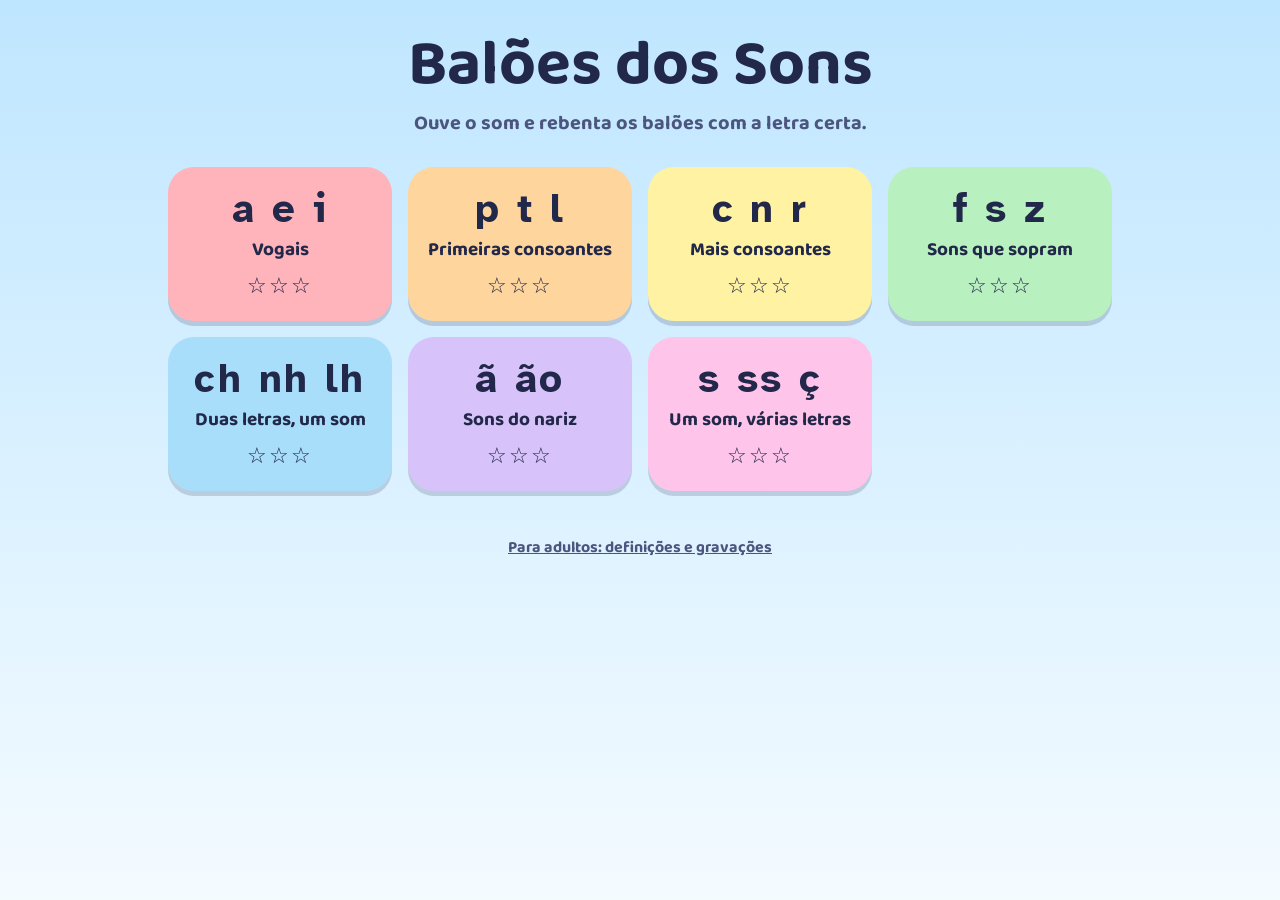
<file: index.html>
<!DOCTYPE html>
<html lang="pt-PT">
<head>
<meta charset="utf-8">
<meta name="viewport" content="width=device-width, initial-scale=1, viewport-fit=cover">
<title>Balões dos Sons</title>
<meta name="description" content="Jogo de fonemas do português europeu: ouve o som e rebenta os balões com a letra certa.">
<link rel="manifest" href="manifest.json">
<meta name="theme-color" content="#bfe6ff">
<meta name="apple-mobile-web-app-capable" content="yes">
<meta name="apple-mobile-web-app-title" content="Balões dos Sons">
<link rel="icon" href="icons/icon.svg" type="image/svg+xml">
<link rel="apple-touch-icon" href="icons/icon-180.png">
<link rel="stylesheet" href="css/style.css">
</head>
<body><div id="app"></div><script type="module" src="js/app.js"></script></body>
</html>
</file>
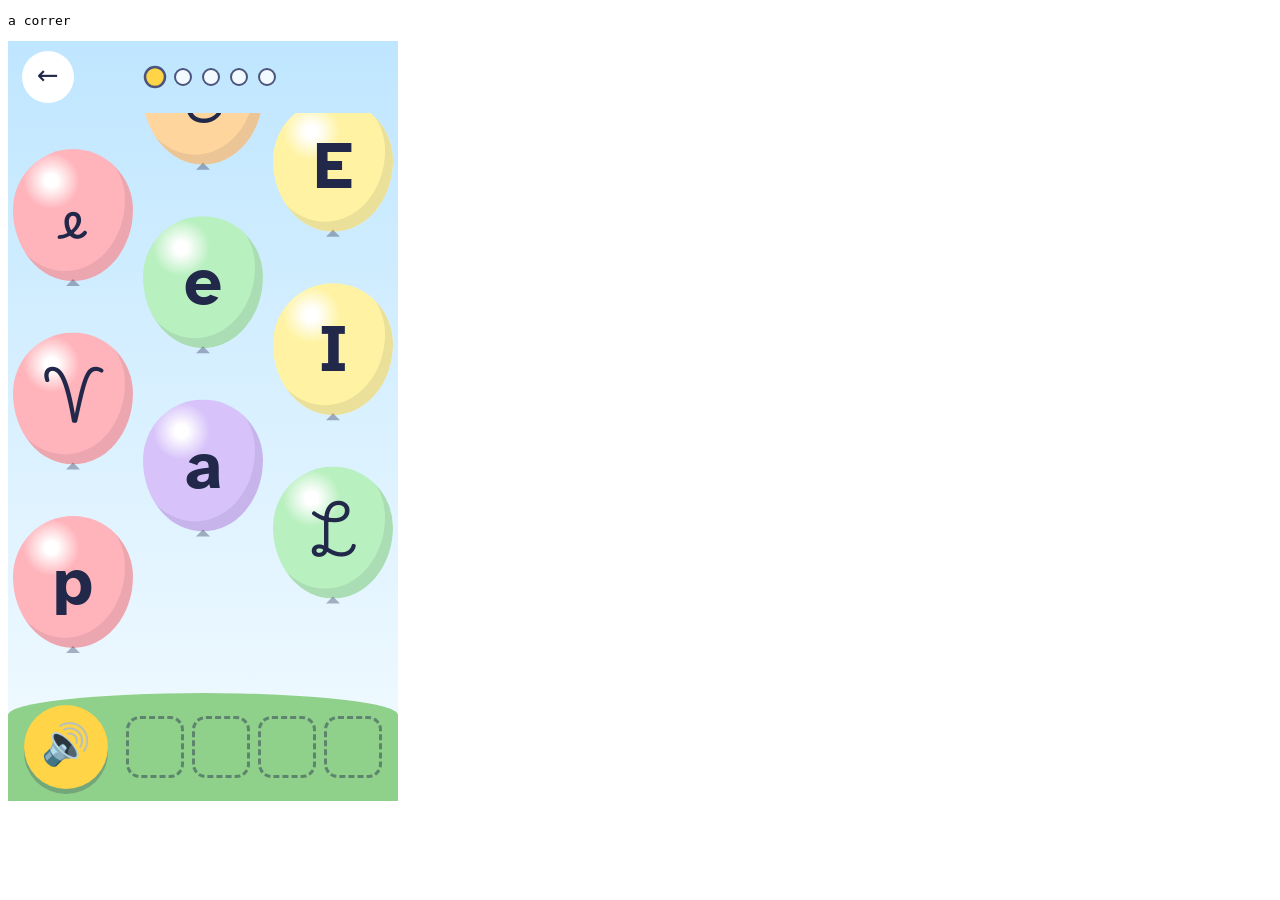
<file: _teste.html>
<!DOCTYPE html><html lang="pt-PT"><meta charset="utf-8"><title>Testes</title><body><pre id="r">a correr</pre>
<script type="module">
import { NIVEIS, SONS, FORMAS } from "./js/dados.js";
import { criarRonda, estrelas } from "./js/rondas.js";
const r = document.getElementById("r"), linhas = []; let falhas = 0;
const ok = (c, t) => { if (!c) falhas++; linhas.push((c ? "ok   " : "FALHA ") + t); };
const esp = ms => new Promise(f => setTimeout(f, ms));
for (const s of SONS) { const x = await fetch(`audio/${s.som}.mp3`); if (!x.ok) ok(false, "ficheiro de som " + s.som); }
ok(true, SONS.length + " sons verificados");
let mau = 0, pouco = 0, vazio = 0;
for (const n of NIVEIS) for (const f of n.fonemas) for (const errados of [3, 6, 9]) for (const formas of [["im"], ["mM"], FORMAS.map(x => x.id)]) for (let k = 0; k < 20; k++) {
  const { certos, baloes } = criarRonda(n, f, { formas, errados });
  if (baloes.some(b => !b.certo && f.evitar.includes(b.grafia))) mau++;
  if (baloes.filter(b => !b.certo).length !== errados) pouco++;
  if (!certos.length || baloes.some(b => !b.texto)) vazio++;
}
ok(!mau, "nenhum balão errado é resposta defensável"); ok(!pouco, "número de balões errados certo"); ok(!vazio, "há sempre balões certos");
const a = criarRonda(NIVEIS[0], NIVEIS[0].fonemas[0]).certos.map(c => c.forma.id + c.texto).join(" ");
ok(a === "ima iMA mma mMA", "o a aparece nas 4 formas: " + a);
ok(estrelas(0) === 3 && estrelas(2) === 2 && estrelas(9) === 1, "estrelas");

const orig = localStorage.getItem("baloes-dos-sons");
async function abrir(cfg, w, h) {
  localStorage.setItem("baloes-dos-sons", JSON.stringify(cfg));
  const q = document.createElement("iframe"); q.style.cssText = `width:${w}px;height:${h}px;border:0`; document.body.append(q);
  let som = null;
  await new Promise(f => { q.onload = f; q.src = "index.html?" + Math.random(); });
  const W = q.contentWindow, D = q.contentDocument, fe = W.fetch.bind(W);
  W.fetch = u => { const m = /audio\/(.+)\.mp3/.exec(u); if (m) som = m[1]; return fe(u); };
  const erros = []; W.addEventListener("error", e => erros.push(e.message)); W.addEventListener("unhandledrejection", e => erros.push(String(e.reason)));
  await esp(200);
  return { q, W, D, erros, som: () => som };
}
const toca = (W, n) => n.dispatchEvent(new W.PointerEvent("pointerdown", { bubbles: true, cancelable: true }));
async function jogarNivel(i, cfg, w = 390, h = 760) {
  const n = NIVEIS[i], { q, W, D, erros, som } = await abrir(cfg, w, h);
  D.querySelectorAll(".nivel")[i].click(); await esp(250);
  let sobre = 0, fora = 0, recomecou = null;
  for (let ronda = 0; ronda < n.fonemas.length; ronda++) {
    const f = n.fonemas.find(x => x.som === som());
    if (!f) { ok(false, `${n.id}: som desconhecido ${som()}`); break; }
    const todos = () => [...D.querySelectorAll(".balao")];
    const certo = b => f.letras.includes(b.getAttribute("aria-label").split(",")[0].toLocaleLowerCase("pt"));
    const cs = todos().map(b => b.getBoundingClientRect());
    cs.forEach((p, x) => { if (p.left < -1 || p.right > w + 1 || p.width < 44) fora++; cs.forEach((s, y) => { if (y > x && Math.min(p.right, s.right) - Math.max(p.left, s.left) > 2 && Math.min(p.bottom, s.bottom) - Math.max(p.top, s.top) > 2) sobre++; }); });
    if (ronda === 0) {
      toca(W, todos().find(certo)); await esp(50);
      const cheias = D.querySelectorAll(".casa.cheia").length;
      toca(W, todos().find(b => !certo(b))); await esp(1600);
      recomecou = cheias === 1 && D.querySelectorAll(".casa.cheia").length === 0 && !D.querySelector(".rebenta") && D.querySelector(".pontos .agora") === D.querySelector(".pontos").children[0];
    }
    for (const b of todos().filter(certo)) toca(W, b);
    await esp(3000);
  }
  ok(recomecou, `${n.id}: errar recomeça o fonema`);
  ok(!!D.querySelector(".fim") && D.querySelector(".grandes").textContent === "★★☆", `${n.id}: chega ao fim com 2 estrelas`);
  ok(!sobre && !fora, `${n.id} ${w}x${h}: balões sem sobreposição e dentro do ecrã (${sobre}/${fora})`);
  ok(!erros.length, `${n.id}: sem erros JS ${erros.join("; ")}`);
  q.remove();
}
const t = [[390, 760], [360, 640], [820, 1100], [1280, 720], [740, 360], [390, 760], [1024, 700]];
try { for (let i = 0; i < NIVEIS.length; i++) await jogarNivel(i, { errados: i === 1 ? 9 : 6, velocidade: i % 2 ? "parado" : "lento" }, ...t[i]); } catch (e) { ok(false, "exceção: " + e.stack); }
if (orig === null) localStorage.removeItem("baloes-dos-sons"); else localStorage.setItem("baloes-dos-sons", orig);
r.textContent = linhas.join("\n") + `\n\nFIM: ${linhas.length - falhas} ok, ${falhas} falhas`;
document.title = falhas ? "FALHOU" : "PASSOU";
</script></body></html>
</file>
<file: css/style.css>
@font-face { font-family: Imprensa; src: url(../fonts/imprensa.woff2); font-display: block; }
@font-face { font-family: Manuscrito; src: url(../fonts/manuscrito.woff2); font-display: block; }
@font-face { font-family: Titulo; src: url(../fonts/titulo.woff2); font-display: swap; }
:root { --tinta: #22284a; --suave: #4c557d; --ceu1: #bfe6ff; --ceu2: #f4fbff; --relva: #8fd18a; --branco: #fff; --acao: #2a4fc4; }
* { box-sizing: border-box; -webkit-tap-highlight-color: transparent; }
html, body { margin: 0; height: 100%; overscroll-behavior: none; }
body { font-family: Titulo, system-ui, sans-serif; font-size: 18px; color: var(--tinta); background: linear-gradient(var(--ceu1), var(--ceu2)) fixed; user-select: none; -webkit-user-select: none; }
button { font: inherit; color: inherit; border: 0; background: none; cursor: pointer; touch-action: manipulation; }
button:focus-visible, input:focus-visible { outline: 4px solid var(--acao); outline-offset: 2px; }
h1, h2, p { margin: 0; }
.inicio, .adultos { max-width: 980px; margin: 0 auto; padding: 32px 18px 48px; }
.inicio header { text-align: center; margin-bottom: 28px; }
.inicio h1 { font-size: clamp(38px, 8vw, 64px); line-height: 1.05; }
.inicio p { color: var(--suave); font-size: 20px; margin-top: 8px; }
.niveis { display: grid; grid-template-columns: repeat(auto-fit, minmax(200px, 1fr)); gap: 16px; }
.nivel { background: var(--cor); border-radius: 26px; padding: 20px 14px 16px; display: flex; flex-direction: column; align-items: center; gap: 4px; box-shadow: 0 5px 0 rgba(34,40,74,.18); min-height: 150px; justify-content: center; }
.nivel:active { transform: translateY(4px); box-shadow: 0 1px 0 rgba(34,40,74,.18); }
.mostra { font: 40px/1.1 Imprensa; letter-spacing: .06em; }
.nome { font-size: 19px; }
.estrelas { font-size: 22px; letter-spacing: .1em; }
.discreto { display: block; margin: 32px auto 0; padding: 12px; color: var(--suave); text-decoration: underline; font-size: 16px; }
.jogo { height: 100vh; height: 100dvh; display: flex; flex-direction: column; overflow: hidden; position: relative; }
.barra { display: flex; align-items: center; gap: 16px; padding: 10px 14px; }
.voltar { width: 52px; height: 52px; border-radius: 50%; background: var(--branco); font-size: 26px; flex: none; }
.pontos { display: flex; gap: 10px; flex: 1; justify-content: center; padding-right: 52px; }
.pontos i { width: 18px; height: 18px; border-radius: 50%; background: rgba(255,255,255,.8); border: 2px solid var(--suave); }
.pontos .feito { background: #2f9e58; } .pontos .agora { background: #ffd447; transform: scale(1.25); }
.ceu { flex: 1; position: relative; overflow: hidden; min-height: 0; }
.balao { position: absolute; left: 0; top: 0; width: var(--lado); height: calc(var(--lado) * 1.28); padding: 0; visibility: hidden; touch-action: none; }
.corpo { position: relative; display: grid; place-items: center; width: 100%; height: calc(var(--lado) * 1.1); background: radial-gradient(circle at 32% 24%, #fff 0 5%, transparent 22%), var(--cor); border-radius: 50% 50% 50% 50% / 46% 46% 54% 54%; box-shadow: inset -8px -10px 0 rgba(34,40,74,.09); }
.corpo::after { content: ""; position: absolute; bottom: calc(var(--lado) * -.045); border: calc(var(--lado) * .06) solid transparent; border-bottom-color: rgba(34,40,74,.35); border-top: 0; }
.balao b { font-weight: normal; line-height: 1; font-size: calc(var(--lado) * .56); white-space: nowrap; pointer-events: none; }
.balao.duas b { font-size: calc(var(--lado) * .42); }
.imprensa b, .casa.imprensa, .amostra.imprensa { font-family: Imprensa; }
.manuscrito b, .casa.manuscrito, .amostra.manuscrito { font-family: Manuscrito; }
.balao.manuscrito b { font-size: calc(var(--lado) * .42); }
.balao.manuscrito.duas b { font-size: calc(var(--lado) * .34); }
.rebenta .corpo { animation: rebenta .22s forwards; } .abana .corpo { animation: abana .5s; }
.foge { opacity: 0; transition: opacity .3s; }
@keyframes rebenta { 60% { transform: scale(1.35); opacity: .7; } to { transform: scale(1.6); opacity: 0; } }
@keyframes abana { 20%, 60% { transform: translateX(-9px) rotate(-5deg); } 40%, 80% { transform: translateX(9px) rotate(5deg); } }
.fundo { display: flex; align-items: center; justify-content: center; gap: 18px; padding: 12px 14px calc(12px + env(safe-area-inset-bottom)); background: var(--relva); border-radius: 50% 50% 0 0 / 22px 22px 0 0; }
.ouvir { width: 84px; height: 84px; border-radius: 50%; background: #ffd447; font-size: 40px; box-shadow: 0 5px 0 rgba(34,40,74,.25); flex: none; }
.ouvir.toca { animation: toca .45s 2; }
@keyframes toca { 50% { transform: scale(1.12); } }
.casas { display: flex; gap: 8px; flex-wrap: wrap; }
.casa { width: 58px; height: 62px; border-radius: 14px; border: 3px dashed rgba(34,40,74,.45); display: grid; place-items: center; font-size: 30px; line-height: 1; }
.casa.manuscrito { font-size: 22px; }
.casa.cheia { background: var(--branco); border-style: solid; border-color: #1e7a41; }
.aviso { position: absolute; left: 50%; top: 42%; transform: translate(-50%, -50%) scale(.6); opacity: 0; pointer-events: none; background: var(--branco); border-radius: 28px; padding: 18px 30px; font-size: 32px; text-align: center; transition: .2s; max-width: 90vw; display: flex; flex-direction: column; align-items: center; }
.aviso.bem, .aviso.outra { opacity: 1; transform: translate(-50%, -50%); }
.emoji { font-size: 84px; line-height: 1.2; }
.fim { min-height: 100vh; min-height: 100dvh; display: flex; flex-direction: column; align-items: center; justify-content: center; gap: 14px; padding: 20px; text-align: center; }
.fim h1 { font-size: 52px; } .grandes { font-size: 90px; line-height: 1; color: #b36b00; }
.principal, .segundo { border-radius: 16px; padding: 12px 20px; background: var(--branco); min-height: 48px; }
.principal { background: var(--acao); color: #fff; font-size: 24px; padding: 14px 32px; }
.adultos .barra { padding: 0 0 18px; } .adultos h1 { font-size: 32px; } .adultos h2 { margin: 28px 0 8px; } .adultos p { color: var(--suave); margin-bottom: 8px; max-width: 65ch; }
.cartoes { display: grid; grid-template-columns: repeat(auto-fit, minmax(220px, 1fr)); gap: 14px; }
fieldset { border: 0; margin: 0; background: var(--branco); border-radius: 18px; padding: 16px; min-width: 0; }
legend { float: left; width: 100%; font-size: 19px; margin-bottom: 6px; padding: 0; }
label { clear: both; display: flex; align-items: center; gap: 10px; min-height: 42px; font-size: 16px; }
input[type=radio], input[type=checkbox] { width: 22px; height: 22px; flex: none; accent-color: var(--acao); }
.amostra { font-size: 24px; width: 34px; text-align: center; line-height: 1; } .amostra.manuscrito { font-size: 19px; }
.acoes { display: flex; flex-wrap: wrap; gap: 10px; margin: 14px 0; } .msg { min-height: 1.5em; font-weight: bold; }
.linha { display: flex; flex-wrap: wrap; align-items: center; gap: 10px; background: rgba(255,255,255,.75); border-radius: 16px; padding: 8px 14px; margin-bottom: 8px; }
.linha.tem { background: #d8f5df; } .ipa { font-family: system-ui, sans-serif; width: 62px; } .ex { flex: 1; min-width: 130px; } .quem { color: var(--suave); font-size: 15px; width: 120px; }
.linha .segundo { padding: 6px 14px; min-height: 44px; border: 2px solid rgba(34,40,74,.2); }
@media (prefers-reduced-motion: reduce) { .ouvir.toca, .abana .corpo { animation: none; } }
</file>
